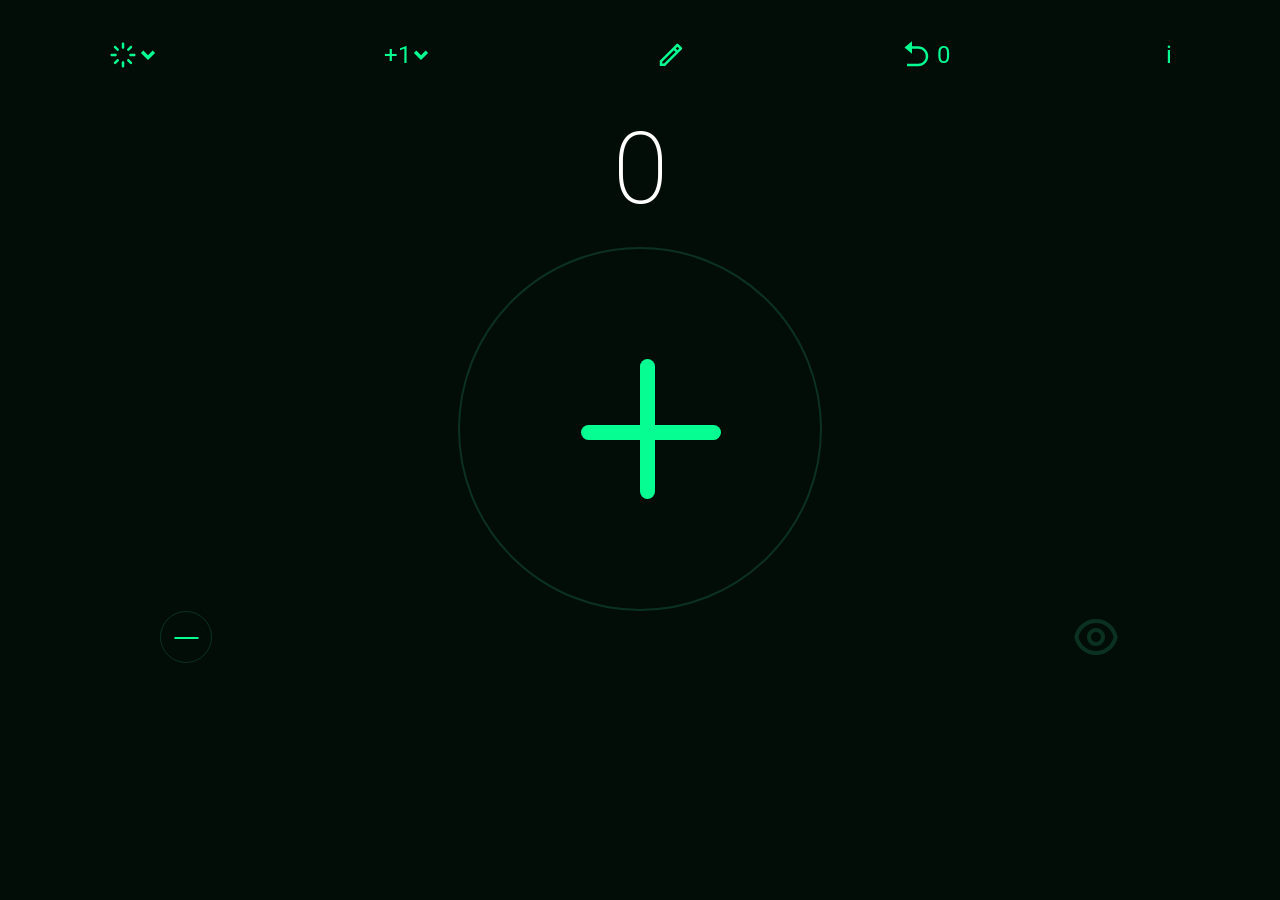
<file: index.html>
<!DOCTYPE html>
<html lang="en">
<head>
    <meta charset="UTF-8">
    <meta name="viewport" content="width=device-width, initial-scale=1.0">
    <link rel="stylesheet" href="./tasbehs.css">
    <link rel="icon" type="image/x=icon" href="./images/liaut logo.png">
    <title>Tasbeh</title>
</head>
<body>
    <!-- HOT BAR SECTION -->
    <section class="container hot_bars_icons">
        <div class="icons1">
            <svg xmlns="http://www.w3.org/2000/svg" viewBox="0 0 24 24" fill="currentColor"><path d="M12 2C12.5523 2 13 2.44772 13 3V6C13 6.55228 12.5523 7 12 7C11.4477 7 11 6.55228 11 6V3C11 2.44772 11.4477 2 12 2ZM12 17C12.5523 17 13 17.4477 13 18V21C13 21.5523 12.5523 22 12 22C11.4477 22 11 21.5523 11 21V18C11 17.4477 11.4477 17 12 17ZM22 12C22 12.5523 21.5523 13 21 13H18C17.4477 13 17 12.5523 17 12C17 11.4477 17.4477 11 18 11H21C21.5523 11 22 11.4477 22 12ZM7 12C7 12.5523 6.55228 13 6 13H3C2.44772 13 2 12.5523 2 12C2 11.4477 2.44772 11 3 11H6C6.55228 11 7 11.4477 7 12ZM19.0711 19.0711C18.6805 19.4616 18.0474 19.4616 17.6569 19.0711L15.5355 16.9497C15.145 16.5592 15.145 15.9261 15.5355 15.5355C15.9261 15.145 16.5592 15.145 16.9497 15.5355L19.0711 17.6569C19.4616 18.0474 19.4616 18.6805 19.0711 19.0711ZM8.46447 8.46447C8.07394 8.85499 7.44078 8.85499 7.05025 8.46447L4.92893 6.34315C4.53841 5.95262 4.53841 5.31946 4.92893 4.92893C5.31946 4.53841 5.95262 4.53841 6.34315 4.92893L8.46447 7.05025C8.85499 7.44078 8.85499 8.07394 8.46447 8.46447ZM4.92893 19.0711C4.53841 18.6805 4.53841 18.0474 4.92893 17.6569L7.05025 15.5355C7.44078 15.145 8.07394 15.145 8.46447 15.5355C8.85499 15.9261 8.85499 16.5592 8.46447 16.9497L6.34315 19.0711C5.95262 19.4616 5.31946 19.4616 4.92893 19.0711ZM15.5355 8.46447C15.145 8.07394 15.145 7.44078 15.5355 7.05025L17.6569 4.92893C18.0474 4.53841 18.6805 4.53841 19.0711 4.92893C19.4616 5.31946 19.4616 5.95262 19.0711 6.34315L16.9497 8.46447C16.5592 8.85499 15.9261 8.85499 15.5355 8.46447Z"></path></svg>
            <svg class="down_svg" xmlns="http://www.w3.org/2000/svg" viewBox="0 0 24 24" fill="currentColor"><path d="M12 15.0006L7.75732 10.758L9.17154 9.34375L12 12.1722L14.8284 9.34375L16.2426 10.758L12 15.0006Z"></path></svg>
        </div>
        <div class="icons1">
            <h1>+1</h1>
            <svg class="down_svg" xmlns="http://www.w3.org/2000/svg" viewBox="0 0 24 24" fill="currentColor"><path d="M12 15.0006L7.75732 10.758L9.17154 9.34375L12 12.1722L14.8284 9.34375L16.2426 10.758L12 15.0006Z"></path></svg>
        </div>
        <svg  class="icons1" xmlns="http://www.w3.org/2000/svg" viewBox="0 0 24 24" fill="currentColor"><path d="M15.7279 9.57627L14.3137 8.16206L5 17.4758V18.89H6.41421L15.7279 9.57627ZM17.1421 8.16206L18.5563 6.74785L17.1421 5.33363L15.7279 6.74785L17.1421 8.16206ZM7.24264 20.89H3V16.6473L16.435 3.21231C16.8256 2.82179 17.4587 2.82179 17.8492 3.21231L20.6777 6.04074C21.0682 6.43126 21.0682 7.06443 20.6777 7.45495L7.24264 20.89Z"></path></svg>
        <div class="icons1 thero_icon">
            <svg xmlns="http://www.w3.org/2000/svg" viewBox="0 0 24 24" fill="currentColor"><path d="M8 7V11L2 6L8 1V5H13C17.4183 5 21 8.58172 21 13C21 17.4183 17.4183 21 13 21H4V19H13C16.3137 19 19 16.3137 19 13C19 9.68629 16.3137 7 13 7H8Z"></path></svg>
            <h1 class="icons1 thero_icon">0</h1>
        </div>
        <h1 class="icons1"><a href="./html/never_finished_part.html">i</a></h1>
    </section>

    <!-- BIG THERO NUMBER -->
    <section class="container thero_start">
        <h2 class="thero">0</h2>
        <div class="plus">
        </div>
    </section>
    
    <!-- DELETE PART  -->
    <section class="container delete_part">
        <div class="delete">
            <div class="stick"></div>
        </div>
        <svg xmlns="http://www.w3.org/2000/svg" viewBox="0 0 24 24" fill="currentColor"><path d="M12.0003 3C17.3924 3 21.8784 6.87976 22.8189 12C21.8784 17.1202 17.3924 21 12.0003 21C6.60812 21 2.12215 17.1202 1.18164 12C2.12215 6.87976 6.60812 3 12.0003 3ZM12.0003 19C16.2359 19 19.8603 16.052 20.7777 12C19.8603 7.94803 16.2359 5 12.0003 5C7.7646 5 4.14022 7.94803 3.22278 12C4.14022 16.052 7.7646 19 12.0003 19ZM12.0003 16.5C9.51498 16.5 7.50026 14.4853 7.50026 12C7.50026 9.51472 9.51498 7.5 12.0003 7.5C14.4855 7.5 16.5003 9.51472 16.5003 12C16.5003 14.4853 14.4855 16.5 12.0003 16.5ZM12.0003 14.5C13.381 14.5 14.5003 13.3807 14.5003 12C14.5003 10.6193 13.381 9.5 12.0003 9.5C10.6196 9.5 9.50026 10.6193 9.50026 12C9.50026 13.3807 10.6196 14.5 12.0003 14.5Z"></path></svg>
    </section>
    
    <script src="./script.js"></script>
</body>
</html>
</file>
<file: tasbehs.css>
@import url('https://fonts.googleapis.com/css2?family=Roboto:ital,wght@0,100..900;1,100..900&display=swap');

*{
    margin: 0;
    padding: 0;
    box-sizing: border-box;
    font-family: "Roboto", sans-serif;
}

.container{
    width: 100%;
    max-width: 1560px;
    margin: 0 auto;
    padding-top: 30px;
}

body{
    background-color: #030D08;
}

a{
    text-decoration: none;
    color: #06FD91;
}

.hot_bars_icons{
    display: flex;
    align-items: center;
    justify-content: space-around;
    color: #06FD91;
}

.hot_bars_icons svg{
    cursor: pointer;
    width: 30px;
    height: 30px;
    display: flex;
}

.icons1{
    display: flex;
    align-items: center;
    gap: 5px;
    transition: 280ms;
}

.hot_bars_icons .down_svg{
    width: 40px;
    height: 50px;
    margin-left: -15px;
}

h1{
    cursor: pointer;
    font-weight: 400;
}

.icons1:hover{
    color: #FFF ;
}

 /* <!-- BIG THERO NUMBER --> */

.thero_start{
    display: flex;
    flex-direction: column;
    align-items: center;
    justify-content: center;
}

h2{
    color: #FFF;
    font-weight: 200;
    font-size: 100px;
    padding-bottom: 20px;
}

.thero_start span{
    color: #06FD91;
}

/* .plus span{
    position: absolute;
    top: 60px;
    left: 130px;
    font-size: 200px;
} */

.thero_start{
    cursor: pointer;
}

.plus {
    width: 40px;
    height: 40px;
    position: relative;
    border: 2px solid #0B3220;
    border-radius: 100%;
    padding: 180px;
}

.thero_start:active .plus{
    background-color: #0B3220;
    border: 2px solid #06FD91;
}

/* gpt */
.plus::before,
.plus::after {
    content: "";
    position: absolute;
    background: #06FD91;
    border-radius: 10px;
}

.plus::before {
    width: 15px;
    height: 140px;
    top: 50%;
    transform: translateY(-50%);
}

.plus::after {
    height: 15px;
    top: 49%;
    width: 140px;
    left: 53%;
    transform: translateX(-50%);
}
/* gpt */

.plus:active, .delete:active{
    background-color: #0b3220;
    border: 2px solid #06FD91;
}

/* DELETE PART */

.delete_part{
    cursor: pointer;
    display: flex;
    justify-content: space-between;
    padding: 0 160px;
}

.delete{
    position: relative;
    border: 1px solid #0B3220;
    border-radius: 50%;
    padding: 25px;
}

.stick{
    position: absolute;
    border: 1px solid #06FD91;
    border-radius: 3px;
    width: 25px;
    height: 1px;
    top: 50%;
    left: 13px;
}

.delete_part svg{
    width: 48px;
    color: #0B3220;
}
</file>
